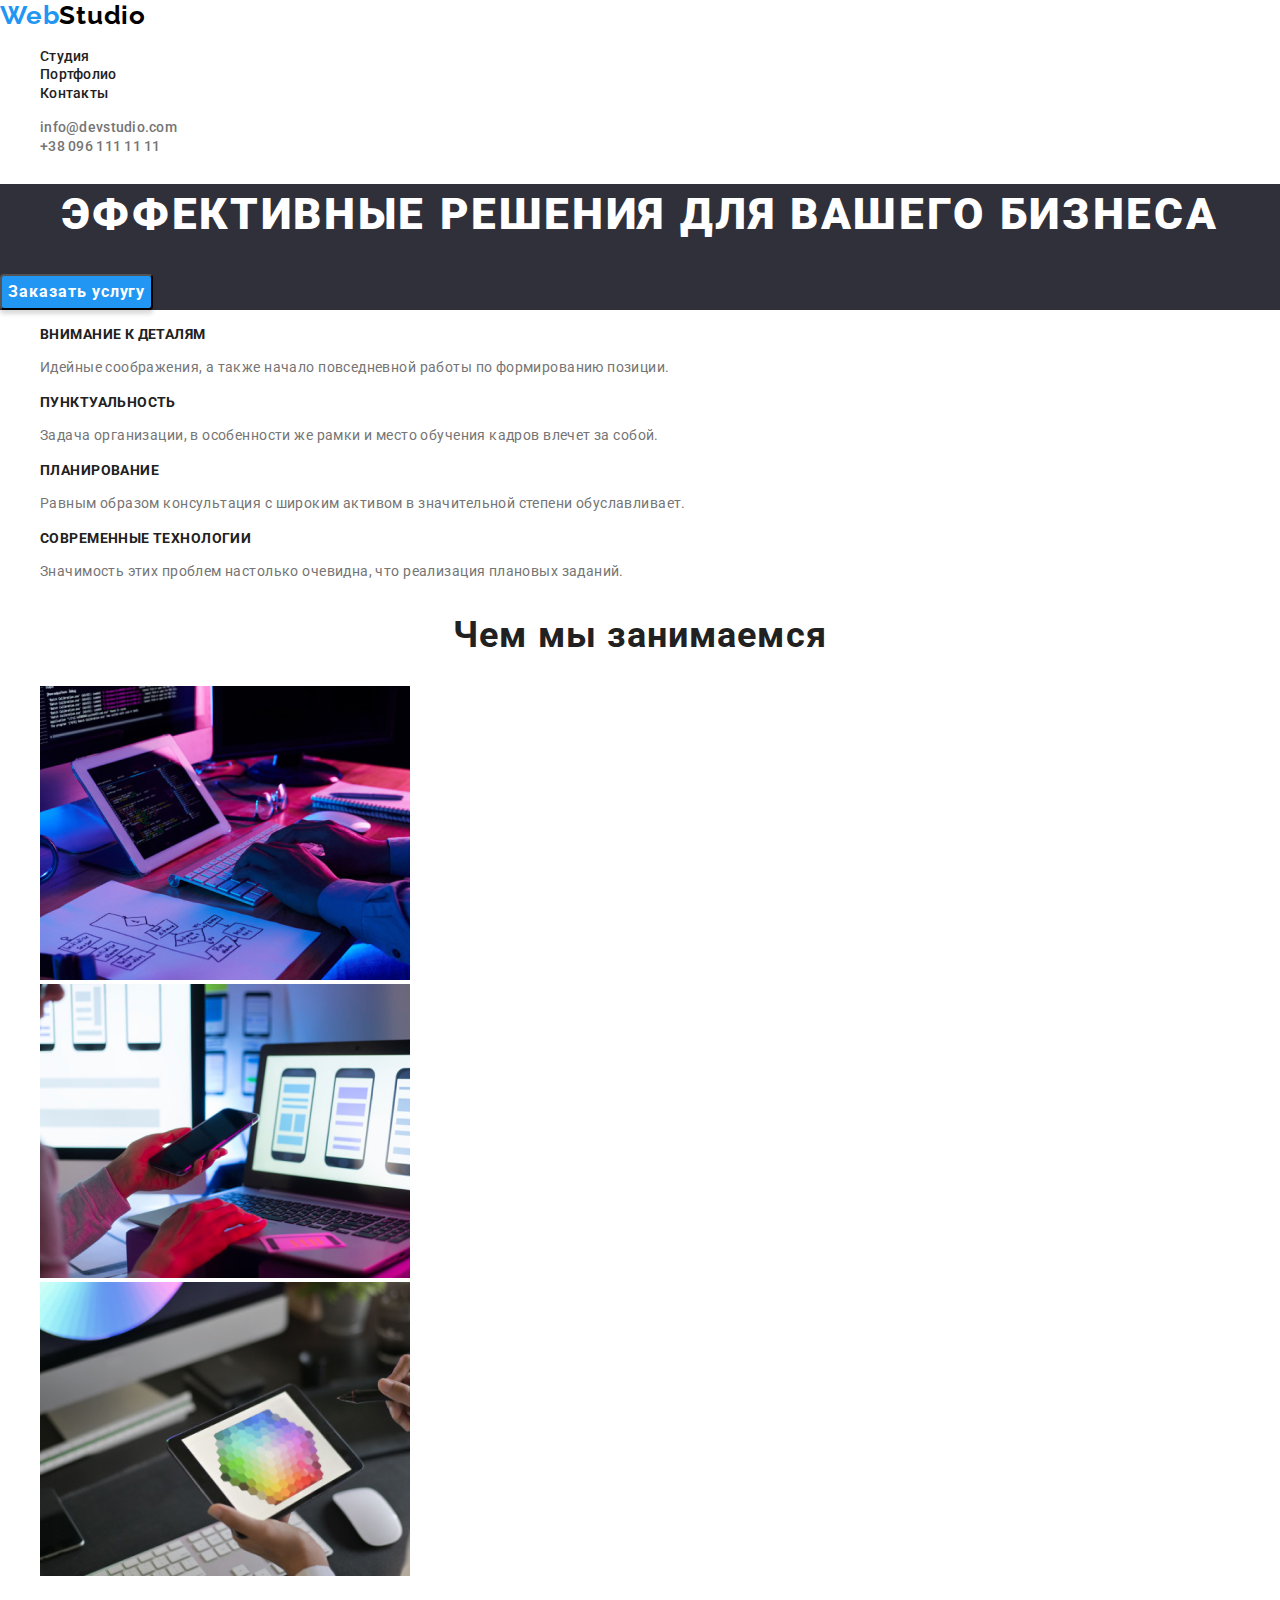
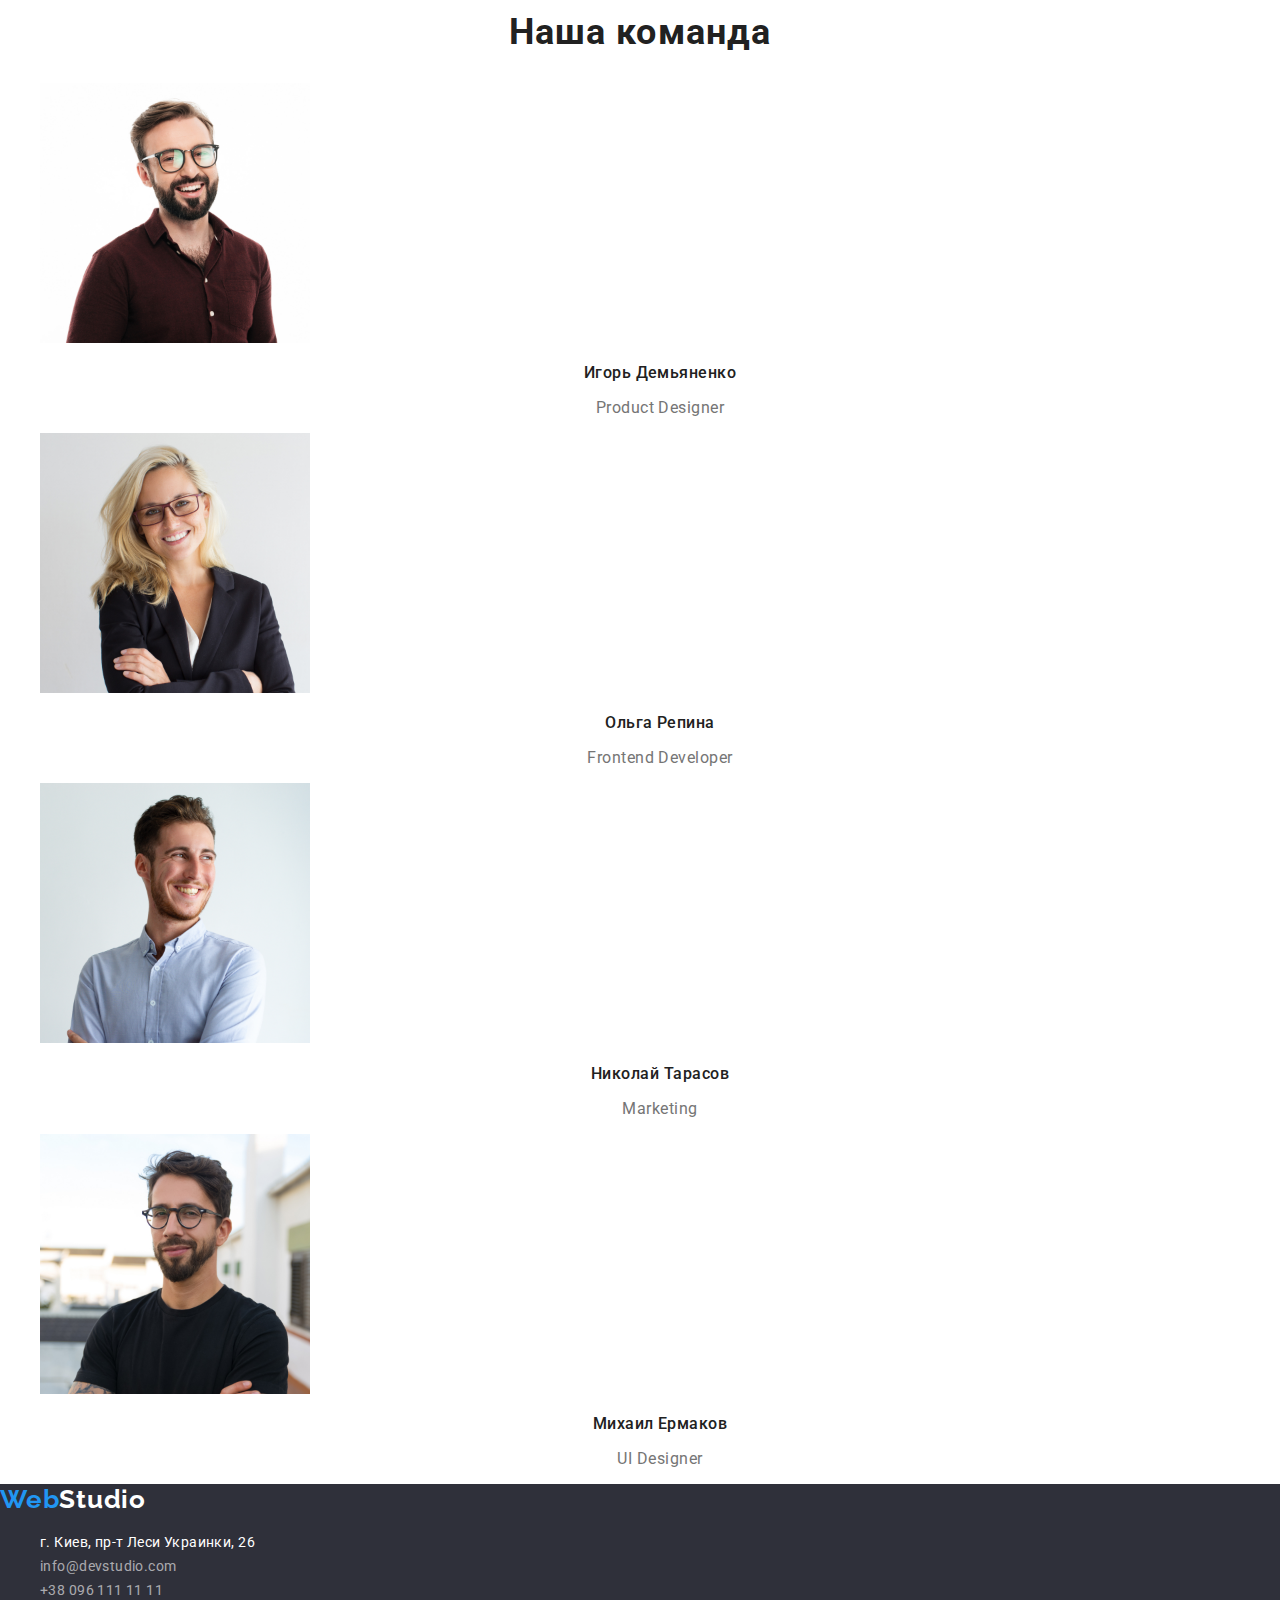
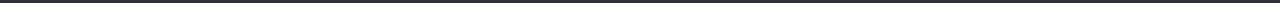
<file: index.html>
<!DOCTYPE html>
<html lang="ru">
  <head>
    <meta charset="UTF-8" />
    <meta name="viewport" content="width=device-width, initial-scale=1.0" />
    <title>Web Studio</title>
    <link rel="stylesheet" href="https://cdnjs.cloudflare.com/ajax/libs/modern-normalize/1.0.0/modern-normalize.css" />
    <link
      href="https://fonts.googleapis.com/css2?family=Raleway:wght@700&family=Roboto:wght@400;500;700;900&display=swap"
      rel="stylesheet"
    />
    <link rel="stylesheet" href="./css/styles-studio.css" />
  </head>
  <body>
    <header class="header">
      <nav class="navigation">
        <a class="header-logo link" href="./index.html" aria-label="логотип вэб-студии"
          ><span class="header-logo-web">Web</span><span class="header-logo-studio">Studio</span></a
        >
        <ul class="navigation-list list">
          <li class="navigation-list-item">
            <a class="navigation-link link" href="./index.html">Студия</a>
          </li>
          <li class="navigation-list-item">
            <a class="navigation-link link" href="./portfolio.html">Портфолио</a>
          </li>
          <li class="navigation-list-item">
            <a class="navigation-link link" href="">Контакты</a>
          </li>
        </ul>
      </nav>

      <address class="address">
        <ul class="contact-list list">
          <li class="contact-list-item">
            <a href="mailto:info@devstudio.com" class="contact-link link">info@devstudio.com</a>
          </li>
          <li class="contact-list-item"><a href="tel:+380961111111" class="contact-link link">+38 096 111 11 11</a></li>
        </ul>
      </address>
    </header>

    <main class="main">
      <!--EFFECTIVE SOLUTIONS-->
      <section class="main-title-box">
        <h1 class="main-title title">эффективные решения для вашего бизнеса</h1>
        <button class="order-btn" type="button">Заказать услугу</button>
      </section>

      <!--ADVANTAGES-->
      <section class="advantages">
        <h2 hidden>Advantages</h2>
        <ul class="advantages-list list">
          <li class="advantages-list-item">
            <h3 class="advantages-item-title">Внимание к деталям</h3>
            <p class="advantages-item-description">
              Идейные соображения, а также начало повседневной работы по формированию позиции.
            </p>
          </li>
          <li class="advantages-list-item">
            <h3 class="advantages-item-title">Пунктуальность</h3>
            <p class="advantages-item-description">
              Задача организации, в особенности же рамки и место обучения кадров влечет за собой.
            </p>
          </li>
          <li class="advantages-list-item">
            <h3 class="advantages-item-title">Планирование</h3>
            <p class="advantages-item-description">
              Равным образом консультация с широким активом в значительной степени обуславливает.
            </p>
          </li>
          <li class="advantages-list-item">
            <h3 class="advantages-item-title">Современные технологии</h3>
            <p class="advantages-item-description">
              Значимость этих проблем настолько очевидна, что реализация плановых заданий.
            </p>
          </li>
        </ul>
      </section>

      <!--OUR WORK-->
      <section class="work">
        <h2 class="title">Чем мы занимаемся</h2>
        <ul class="woprk-list list">
          <li class="work-list-item">
            <img
              class="work-photo"
              src="./img/studuo/box1.jpg"
              alt="руки печатают на клавиатуре перед монитором"
              width="370"
              height="294"
            />
          </li>
          <li class="work-list-item">
            <img
              class="work-photo"
              src="./img/studuo/box2.jpg"
              alt="в одной руке смартфон, другая на тач-паде ноутбука"
              width="370"
              height="294"
            />
          </li>
          <li class="work-list-item">
            <img
              class="work-photo"
              src="./img/studuo/box3.jpg"
              alt="в одной руке планшет, во второй перо"
              width="370"
              height="294"
            />
          </li>
        </ul>
      </section>

      <!--OUR TEAM-->
      <section class="team">
        <h2 class="title">Наша команда</h2>
        <ul class="team-list list">
          <li class="team-list-item">
            <img class="team-photo" src="./img/studuo/img1.jpg" alt="Игорь Демьяненко" width="270" height="260" />
            <h3 class="team-name">Игорь Демьяненко</h3>
            <p class="team-position" lang="en">Product Designer</p>
          </li>
          <li class="team-list-item">
            <img class="team-photo" src="./img/studuo/img2.jpg" alt="Ольга Репина" width="270" height="260" />
            <h3 class="team-name">Ольга Репина</h3>
            <p class="team-position" lang="en">Frontend Developer</p>
          </li>
          <li class="team-list-item">
            <img class="team-photo" src="./img/studuo/img3.jpg" alt="Николай Тарасов" width="270" height="260" />
            <h3 class="team-name">Николай Тарасов</h3>
            <p class="team-position" lang="en">Marketing</p>
          </li>
          <li class="team-list-item">
            <img class="team-photo" src="./img/studuo/img4.jpg" alt="Михаил Ермаков" width="270" height="260" />
            <h3 class="team-name">Михаил Ермаков</h3>
            <p class="team-position" lang="en">UI Designer</p>
          </li>
        </ul>
      </section>
    </main>

    <footer class="footer">
      <a class="footer-logo link" href="./index.html" aria-label="логотип вэб-студии"
        ><span class="footer-logo-web">Web</span><span class="footer-logo-studio">Studio</span></a
      >
      <address class="address">
        <ul class="contact-list list">
          <li class="contact-list-item">
            <a class="link location" href="https://goo.gl/maps/aFKf9Q2qraXxwTez7" target="_blank"
              >г. Киев, пр-т Леси Украинки, 26</a
            >
          </li>
          <li class="contact-list-item">
            <a class="link mail" href="mailto:info@devstudio.com">info@devstudio.com</a>
          </li>
          <li class="contact-list-item">
            <a class="link phone" href="tel:+380961111111">+38 096 111 11 11</a>
          </li>
        </ul>
      </address>
    </footer>
  </body>
</html>
</file>
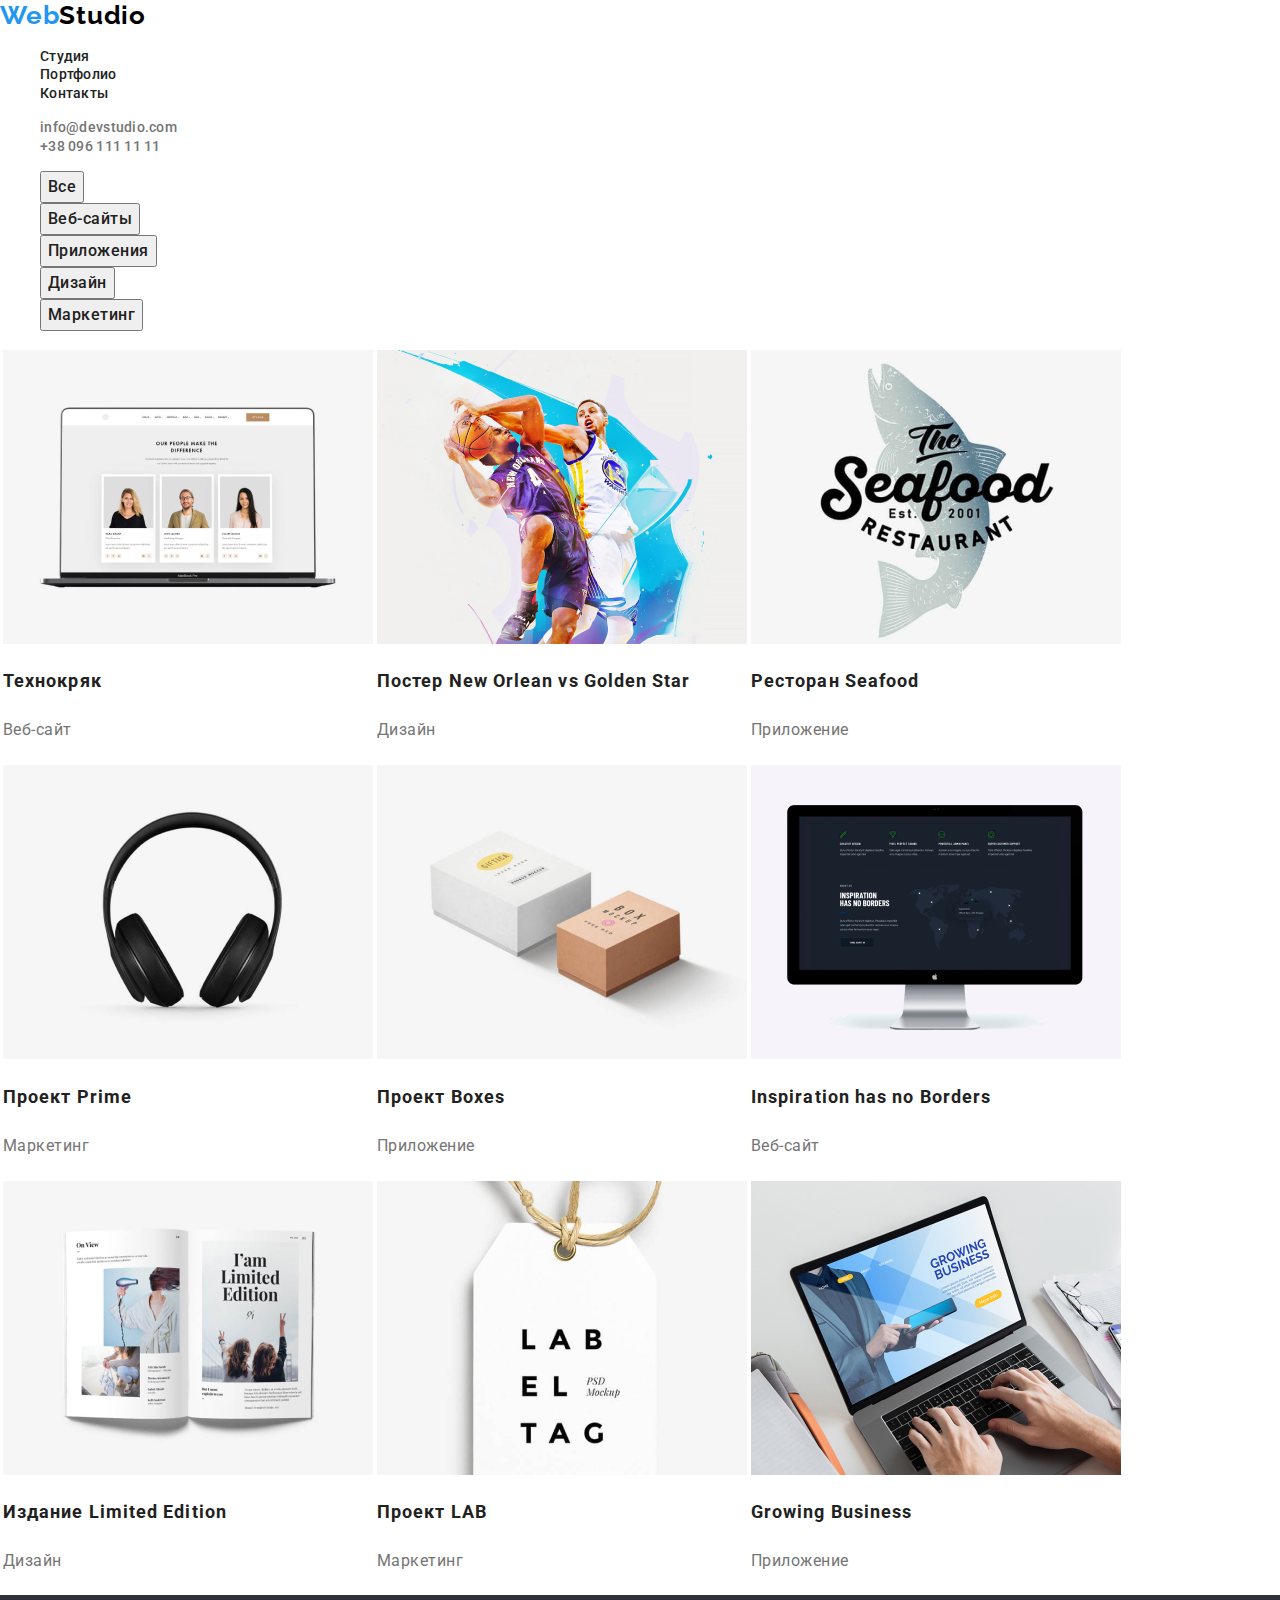
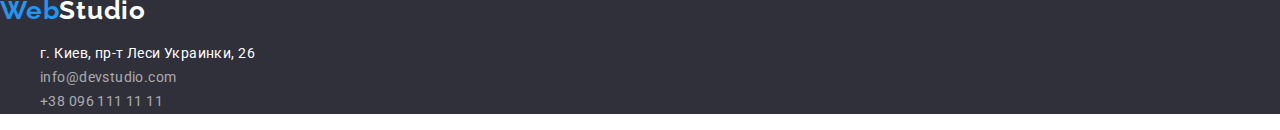
<file: portfolio.html>
<!DOCTYPE html>
<html lang="en">
  <head>
    <meta charset="UTF-8" />
    <meta name="viewport" content="width=device-width, initial-scale=1.0" />
    <title>Web Studio</title>
    <link rel="stylesheet" href="https://cdnjs.cloudflare.com/ajax/libs/modern-normalize/1.0.0/modern-normalize.css" />
    <link
      href="https://fonts.googleapis.com/css2?family=Raleway:wght@700&family=Roboto:wght@400;500;700;900&display=swap"
      rel="stylesheet"
    />
    <link rel="stylesheet" href="./css/styles-studio.css" />
  </head>
  <body>
    <header class="header">
      <nav class="navigation">
        <a class="header-logo link" href="./index.html" aria-label="логотип вэб-студии"
          ><span class="header-logo-web">Web</span><span class="header-logo-studio">Studio</span></a
        >
        <ul class="navigation-list list">
          <li class="navigation-list-item">
            <a class="navigation-link link" href="./index.html">Студия</a>
          </li>
          <li class="navigation-list-item">
            <a class="navigation-link link" href="./portfolio.html">Портфолио</a>
          </li>
          <li class="navigation-list-item">
            <a class="navigation-link link" href="">Контакты</a>
          </li>
        </ul>
      </nav>

      <address class="address">
        <ul class="contact-list list">
          <li class="contact-list-item">
            <a href="mailto:info@devstudio.com" class="contact-link link">info@devstudio.com</a>
          </li>
          <li class="contact-list-item"><a href="tel:+380961111111" class="contact-link link">+38 096 111 11 11</a></li>
        </ul>
      </address>
    </header>
    <main class="main">
      <div class="filter">
        <ul class="filter-list list">
          <li class="filter-list-item">
            <button class="filter-btn" type="button">Все</button>
          </li>
          <li class="filter-list-item">
            <button class="filter-btn" type="button">Веб-сайты</button>
          </li>
          <li class="filter-list-item">
            <button class="filter-btn" type="button">Приложения</button>
          </li>
          <li class="filter-list-item">
            <button class="filter-btn" type="button">Дизайн</button>
          </li>
          <li class="filter-list-item">
            <button class="filter-btn" type="button">Маркетинг</button>
          </li>
        </ul>
      </div>
      <div class="gallery">
        <table class="gallery-plate">
          <tr>
            <td>
              <img
                class="gallery-photo"
                src="./img/portfolio/img1-techno.jpg"
                alt="ноутбук с открытой интернет-страницей"
                width="370"
                height="294"
              />
              <h2 class="gallery-title">Технокряк</h2>
              <p class="gallery-type">Веб-сайт</p>
            </td>
            <td>
              <img
                class="gallery-photo"
                src="./img/portfolio/img2-poster.jpg"
                alt="два баскетболиста в прыжке с мячом"
                width="370"
                height="294"
              />
              <h2 class="gallery-title">Постер New Orlean vs Golden Star</h2>
              <p class="gallery-type">Дизайн</p>
            </td>
            <td>
              <img
                class="gallery-photo"
                src="./img/portfolio/img3-restaurant.jpg"
                alt="логотип ресторана, название на фоне рыбы"
                width="370"
                height="294"
              />
              <h2 class="gallery-title">Ресторан Seafood</h2>
              <p class="gallery-type">Приложение</p>
            </td>
          </tr>
          <tr>
            <td>
              <img class="gallery-photo" src="./img/portfolio/img4-prime.jpg" alt="наушники" width="370" height="294" />
              <h2 class="gallery-title">Проект Prime</h2>
              <p class="gallery-type">Маркетинг</p>
            </td>
            <td>
              <img
                class="gallery-photo"
                src="./img/portfolio/img5-boxes.jpg"
                alt="две коробки, коричневая поменьше и белая побольше"
                width="370"
                height="294"
              />
              <h2 class="gallery-title">Проект Boxes</h2>
              <p class="gallery-type">Приложение</p>
            </td>
            <td>
              <img
                class="gallery-photo"
                src="./img/portfolio/img6-inspiration.jpg"
                alt="монитор с запущенным сайтом"
                width="370"
                height="294"
              />
              <h2 class="gallery-title">Inspiration has no Borders</h2>
              <p class="gallery-type">Веб-сайт</p>
            </td>
          </tr>
          <tr>
            <td>
              <img
                class="gallery-photo"
                src="./img/portfolio/img7-edition.jpg"
                alt="открытый журнал с названием на правой странице"
                width="370"
                height="294"
              />
              <h2 class="gallery-title">Издание Limited Edition</h2>
              <p class="gallery-type">Дизайн</p>
            </td>
            <td>
              <img
                class="gallery-photo"
                src="./img/portfolio/img8-lab.jpg"
                alt="белая бирка с коричневой надписью лаб эль таг"
                width="370"
                height="294"
              />
              <h2 class="gallery-title">Проект LAB</h2>
              <p class="gallery-type">Маркетинг</p>
            </td>
            <td>
              <img
                class="gallery-photo"
                src="./img/portfolio/img9-business.jpg"
                alt="руки над клавиатурой ноутбука"
                width="370"
                height="294"
              />
              <h2 class="gallery-title">Growing Business</h2>
              <p class="gallery-type">Приложение</p>
            </td>
          </tr>
        </table>
      </div>
    </main>
    <footer class="footer">
      <a class="footer-logo link" href="./index.html" aria-label="логотип вэб-студии"
        ><span class="footer-logo-web">Web</span><span class="footer-logo-studio">Studio</span></a
      >
      <address class="address">
        <ul class="contact-list list">
          <li class="contact-list-item">
            <a class="link location" href="https://goo.gl/maps/aFKf9Q2qraXxwTez7" target="_blank"
              >г. Киев, пр-т Леси Украинки, 26</a
            >
          </li>
          <li class="contact-list-item">
            <a class="link mail" href="mailto:info@devstudio.com">info@devstudio.com</a>
          </li>
          <li class="contact-list-item">
            <a class="link phone" href="tel:+380961111111">+38 096 111 11 11</a>
          </li>
        </ul>
      </address>
    </footer>
  </body>
</html>
</file>
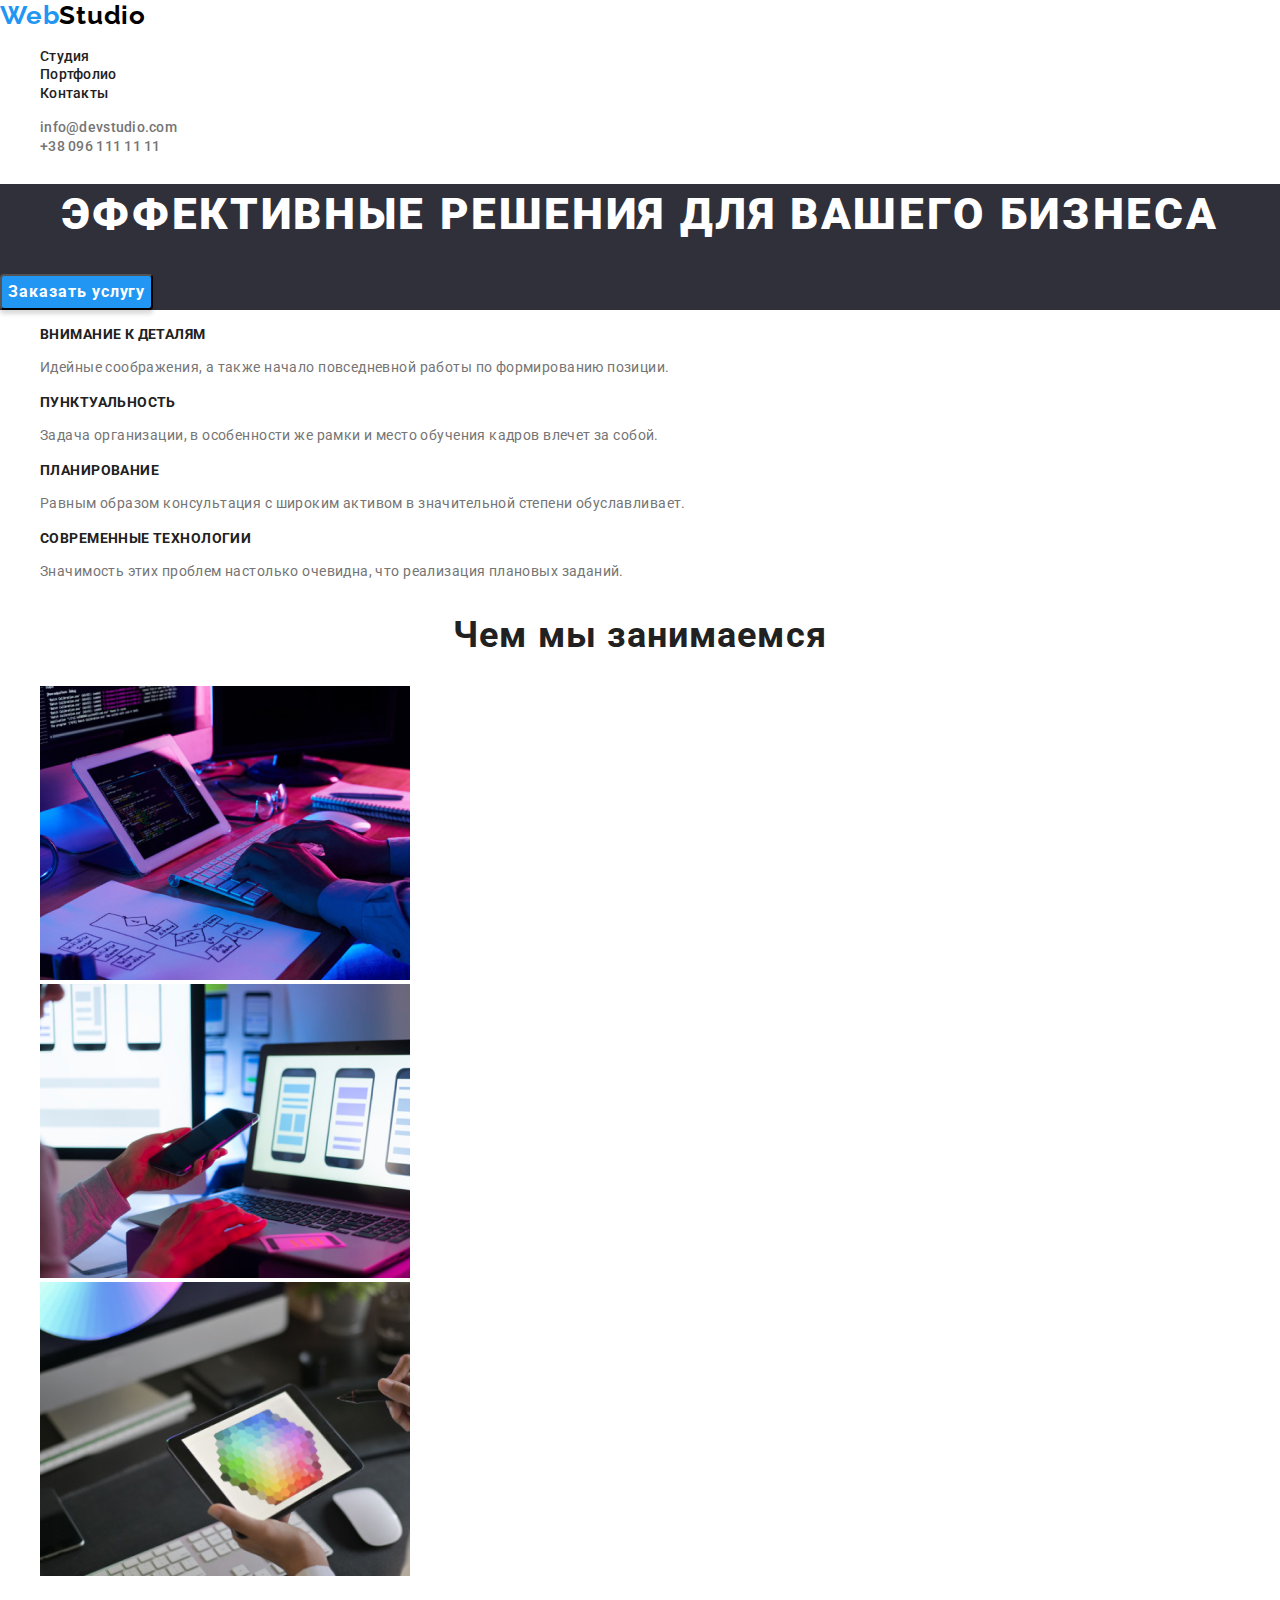
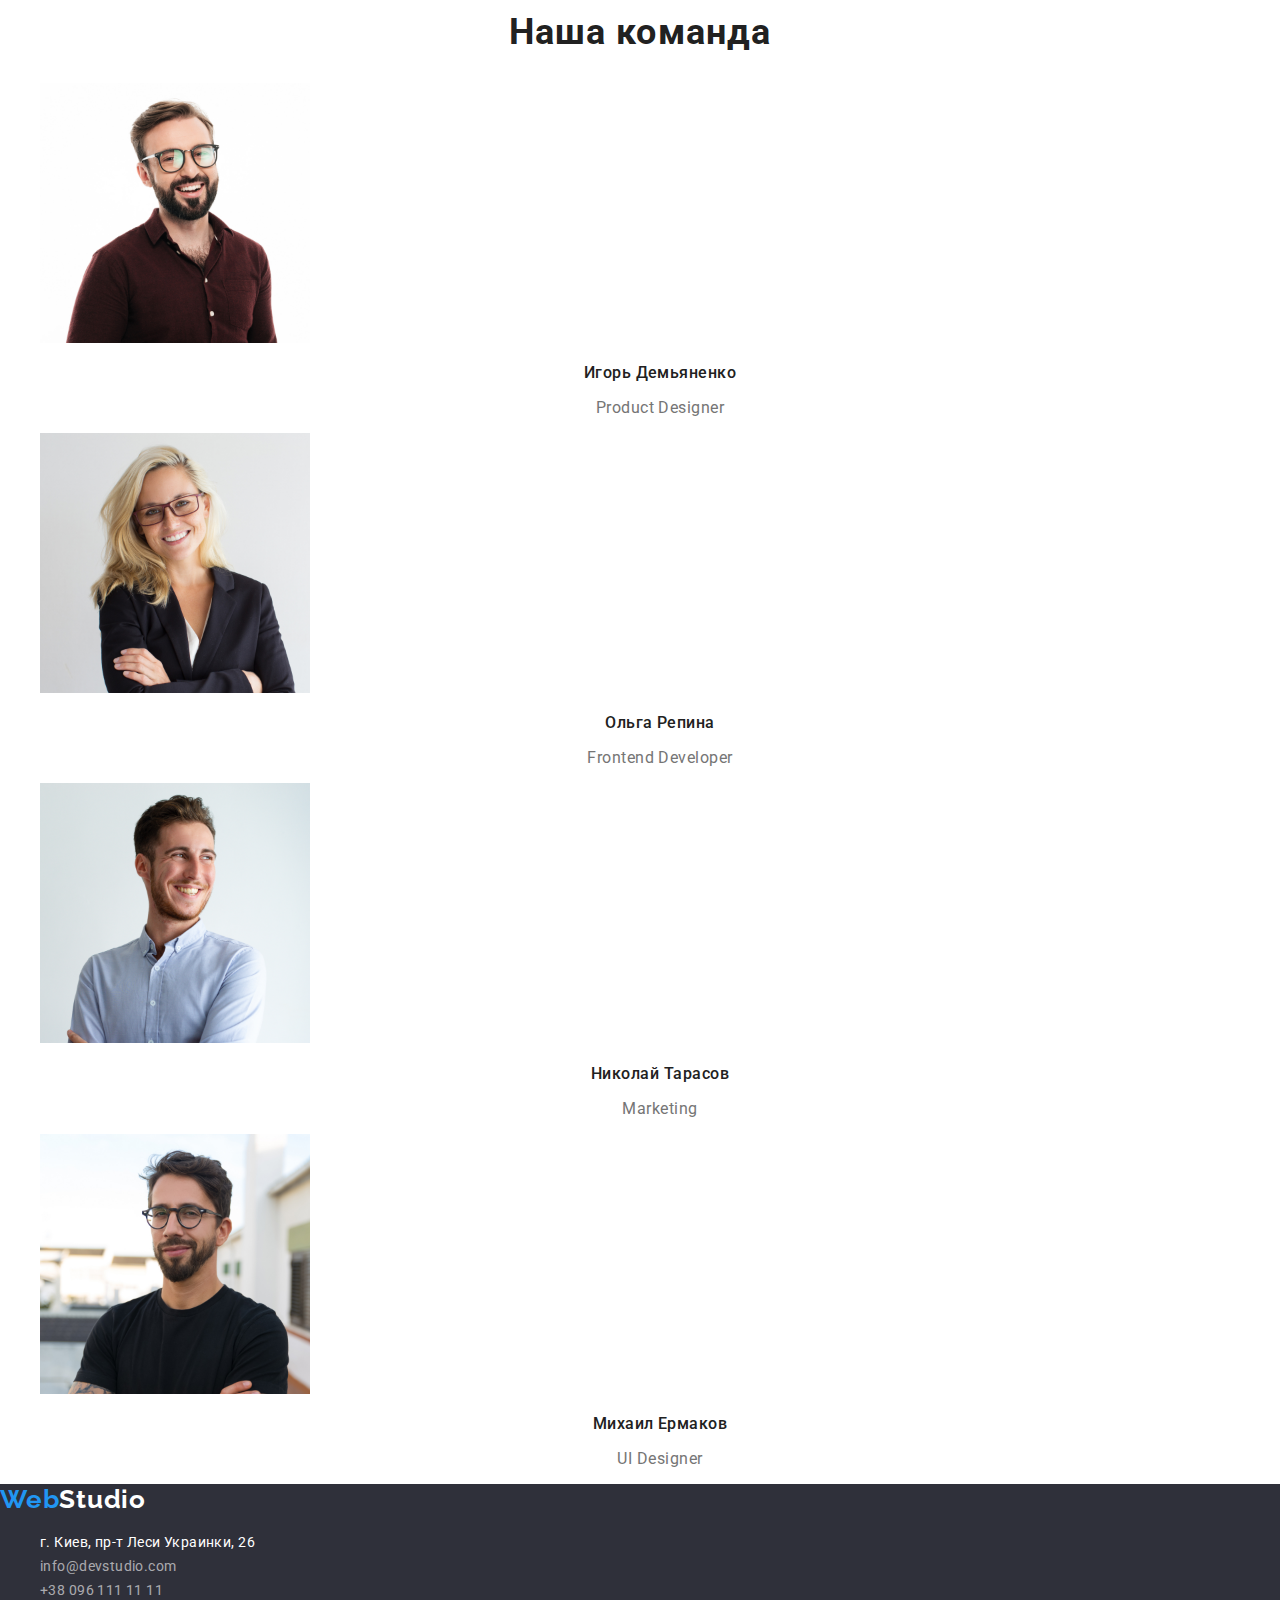
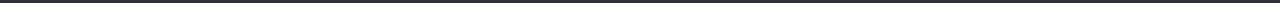
<file: studio.html>
<!DOCTYPE html>
<html lang="ru">
  <head>
    <meta charset="UTF-8" />
    <meta name="viewport" content="width=device-width, initial-scale=1.0" />
    <title>Web Studio</title>
    <link rel="stylesheet" href="https://cdnjs.cloudflare.com/ajax/libs/modern-normalize/1.0.0/modern-normalize.css" />
    <link
      href="https://fonts.googleapis.com/css2?family=Raleway:wght@700&family=Roboto:wght@400;500;700;900&display=swap"
      rel="stylesheet"
    />
    <link rel="stylesheet" href="./css/styles-studio.css" />
  </head>
  <body>
    <header class="header">
      <nav class="navigation">
        <a class="header-logo link" href="./studio.html" aria-label="логотип вэб-студии"
          ><span class="header-logo-web">Web</span><span class="header-logo-studio">Studio</span></a
        >
        <ul class="navigation-list list">
          <li class="navigation-list-item">
            <a class="navigation-link link" href="./studio.html">Студия</a>
          </li>
          <li class="navigation-list-item">
            <a class="navigation-link link" href="./portfolio.html">Портфолио</a>
          </li>
          <li class="navigation-list-item">
            <a class="navigation-link link" href="">Контакты</a>
          </li>
        </ul>
      </nav>

      <address class="address">
        <ul class="contact-list list">
          <li class="contact-list-item">
            <a href="mailto:info@devstudio.com" class="contact-link link">info@devstudio.com</a>
          </li>
          <li class="contact-list-item"><a href="tel:+380961111111" class="contact-link link">+38 096 111 11 11</a></li>
        </ul>
      </address>
    </header>

    <main class="main">
      <!--EFFECTIVE SOLUTIONS-->
      <section class="main-title-box">
        <h1 class="main-title title">эффективные решения для вашего бизнеса</h1>
        <button class="order-btn" type="button">Заказать услугу</button>
      </section>

      <!--ADVANTAGES-->
      <section class="advantages">
        <h2 hidden>Advantages</h2>
        <ul class="advantages-list list">
          <li class="advantages-list-item">
            <h3 class="advantages-item-title">Внимание к деталям</h3>
            <p class="advantages-item-description">
              Идейные соображения, а также начало повседневной работы по формированию позиции.
            </p>
          </li>
          <li class="advantages-list-item">
            <h3 class="advantages-item-title">Пунктуальность</h3>
            <p class="advantages-item-description">
              Задача организации, в особенности же рамки и место обучения кадров влечет за собой.
            </p>
          </li>
          <li class="advantages-list-item">
            <h3 class="advantages-item-title">Планирование</h3>
            <p class="advantages-item-description">
              Равным образом консультация с широким активом в значительной степени обуславливает.
            </p>
          </li>
          <li class="advantages-list-item">
            <h3 class="advantages-item-title">Современные технологии</h3>
            <p class="advantages-item-description">
              Значимость этих проблем настолько очевидна, что реализация плановых заданий.
            </p>
          </li>
        </ul>
      </section>

      <!--OUR WORK-->
      <section class="work">
        <h2 class="title">Чем мы занимаемся</h2>
        <ul class="woprk-list list">
          <li class="work-list-item">
            <img
              class="work-photo"
              src="./img/studuo/box1.jpg"
              alt="руки печатают на клавиатуре перед монитором"
              width="370"
              height="294"
            />
          </li>
          <li class="work-list-item">
            <img
              class="work-photo"
              src="./img/studuo/box2.jpg"
              alt="в одной руке смартфон, другая на тач-паде ноутбука"
              width="370"
              height="294"
            />
          </li>
          <li class="work-list-item">
            <img
              class="work-photo"
              src="./img/studuo/box3.jpg"
              alt="в одной руке планшет, во второй перо"
              width="370"
              height="294"
            />
          </li>
        </ul>
      </section>

      <!--OUR TEAM-->
      <section class="team">
        <h2 class="title">Наша команда</h2>
        <ul class="team-list list">
          <li class="team-list-item">
            <img class="team-photo" src="./img/studuo/img1.jpg" alt="Игорь Демьяненко" width="270" height="260" />
            <h3 class="team-name">Игорь Демьяненко</h3>
            <p class="team-position" lang="en">Product Designer</p>
          </li>
          <li class="team-list-item">
            <img class="team-photo" src="./img/studuo/img2.jpg" alt="Ольга Репина" width="270" height="260" />
            <h3 class="team-name">Ольга Репина</h3>
            <p class="team-position" lang="en">Frontend Developer</p>
          </li>
          <li class="team-list-item">
            <img class="team-photo" src="./img/studuo/img3.jpg" alt="Николай Тарасов" width="270" height="260" />
            <h3 class="team-name">Николай Тарасов</h3>
            <p class="team-position" lang="en">Marketing</p>
          </li>
          <li class="team-list-item">
            <img class="team-photo" src="./img/studuo/img4.jpg" alt="Михаил Ермаков" width="270" height="260" />
            <h3 class="team-name">Михаил Ермаков</h3>
            <p class="team-position" lang="en">UI Designer</p>
          </li>
        </ul>
      </section>
    </main>

    <footer class="footer">
      <a class="footer-logo link" href="./studio.html" aria-label="логотип вэб-студии"
        ><span class="footer-logo-web">Web</span><span class="footer-logo-studio">Studio</span></a
      >
      <address class="address">
        <ul class="contact-list list">
          <li class="contact-list-item">
            <a class="link location" href="https://goo.gl/maps/aFKf9Q2qraXxwTez7" target="_blank"
              >г. Киев, пр-т Леси Украинки, 26</a
            >
          </li>
          <li class="contact-list-item">
            <a class="link mail" href="mailto:info@devstudio.com">info@devstudio.com</a>
          </li>
          <li class="contact-list-item">
            <a class="link phone" href="tel:+380961111111">+38 096 111 11 11</a>
          </li>
        </ul>
      </address>
    </footer>
  </body>
</html>
</file>
<file: css/styles-studio.css>
:root {
  --primary-text-color: #212121;
  --secondary-text-color: #757575;
  --active-color: #2196f3;
}

.list {
  list-style-type: none;
}

.link {
  text-decoration: none;
}

address {
  font-style: normal;
}

body {
  font-family: "Roboto", sans-serif;
  font-style: normal;
}

.title {
  font-weight: 700;
  font-size: 36px;
  line-height: 1.167;
  text-align: center;
  letter-spacing: 0.03em;
  color: var(--primary-text-color);
}

/* =========HEADER========= */
.header-logo {
  font-family: "Raleway", sans-serif;
  font-weight: 700;
  font-size: 26px;
  line-height: 1.192;
  letter-spacing: 0.03em;
}

.header-logo-web {
  color: #2196f3;
  text-transform: capitalize;
}

.header-logo-studio {
  color: #000000;
  text-transform: capitalize;
}

.navigation-link {
  font-weight: 500;
  font-size: 14px;
  line-height: 1.143;
  letter-spacing: 0.02em;
  color: var(--primary-text-color);
}

.navigation-link:active {
  color: var(--active-color);
}

.contact-link {
  font-weight: 500;
  font-size: 14px;
  line-height: 1.143;
  letter-spacing: 0.02em;
  color: var(--secondary-text-color);
}

.contact-link:hover,
.contact-link:focus {
  color: var(--active-color);
}

/* ========= END HEADER========= */

/* ========= MAIN TITLE========= */
.main-title-box {
  background-color: #2f303a;
}
.main-title {
  font-weight: 900;
  font-size: 44px;
  line-height: 1.364;
  text-align: center;
  letter-spacing: 0.06em;
  text-transform: uppercase;
  color: #ffffff;
}

.order-btn {
  font-family: "Roboto", sans-serif;
  font-style: normal;
  font-weight: 700;
  font-size: 16px;
  line-height: 1.875;
  display: flex;
  align-items: center;
  text-align: center;
  letter-spacing: 0.06em;
  color: #ffffff;
  background: #2196f3;
  box-shadow: 0px 4px 4px rgba(0, 0, 0, 0.15);
  border-radius: 4px;
}

.order-btn:hover,
.order-btn:focus {
  background: #188ce8;
  box-shadow: 0px 4px 4px rgba(0, 0, 0, 0.15);
  border-radius: 4px;
}
/* ========= END MAIN TITLE========= */

/* ========= ADVANTAGES========= */
.advantages-item-title {
  font-weight: 700;
  font-size: 14px;
  line-height: 1.143;
  letter-spacing: 0.03em;
  text-transform: uppercase;
  color: var(--primary-text-color);
}

.advantages-item-description {
  font-weight: 400;
  font-size: 14px;
  line-height: 1.714;
  letter-spacing: 0.03em;
  color: var(--secondary-text-color);
}

/* ========= END ADVANTAGES========= */

/* ========= WORK========= */

/* ========= END WORK========= */

/* ========= TEAM========= */

.team-name,
.team-position {
  font-size: 16px;
  line-height: 1.1875;
  text-align: center;
  letter-spacing: 0.03em;
}

.team-name {
  font-weight: 500;
  color: var(--primary-text-color);
}

.team-position {
  font-weight: 400;
  color: var(--secondary-text-color);
}

/* ========= END TEAM========= */

/* ========= FOOTER========= */
.footer {
  background-color: #2f303a;
}

.footer-logo {
  font-family: "Raleway", sans-serif;
  font-weight: 700;
  font-size: 26px;
  line-height: 1.192;
  letter-spacing: 0.03em;
}

.footer-logo-web {
  color: #2196f3;
  text-transform: capitalize;
}

.footer-logo-studio {
  color: #ffffff;
  text-transform: capitalize;
}

.location {
  font-weight: 400;
  font-size: 14px;
  line-height: 1.714;
  letter-spacing: 0.03em;
  color: #ffffff;
}

.mail {
  font-weight: 400;
  font-size: 14px;
  line-height: 1.714;
  letter-spacing: 0.03em;
  color: rgba(255, 255, 255, 0.6);
}

.phone {
  font-weight: 400;
  font-size: 14px;
  line-height: 1.714;
  letter-spacing: 0.03em;
  color: rgba(255, 255, 255, 0.6);
}
/* ========= END FOOTER========= */

/* ========= PORTFOLIO========= */
/* ========= GALLERY========= */
.filter-btn {
  font-weight: 500;
  font-size: 16px;
  line-height: 1.625;
  text-align: center;
  letter-spacing: 0.03em;
  color: var(--primary-text-color);
}

.filter-btn:active {
  color: #ffffff;
  background: #2196f3;
  box-shadow: 0px 3px 1px rgba(0, 0, 0, 0.1), 0px 1px 2px rgba(0, 0, 0, 0.08), 0px 2px 2px rgba(0, 0, 0, 0.12);
  border-radius: 4px;
}

.gallery-title {
  font-weight: 700;
  font-size: 18px;
  line-height: 2;
  letter-spacing: 0.06em;
  color: var(--primary-text-color);
}

.gallery-type {
  font-weight: 400;
  font-size: 16px;
  line-height: 1.875;
  letter-spacing: 0.03em;
  color: var(--secondary-text-color);
}
/* ========= END GALLERY========= */
/* ========= END PORTFOLIO========= */ ;
</file>
